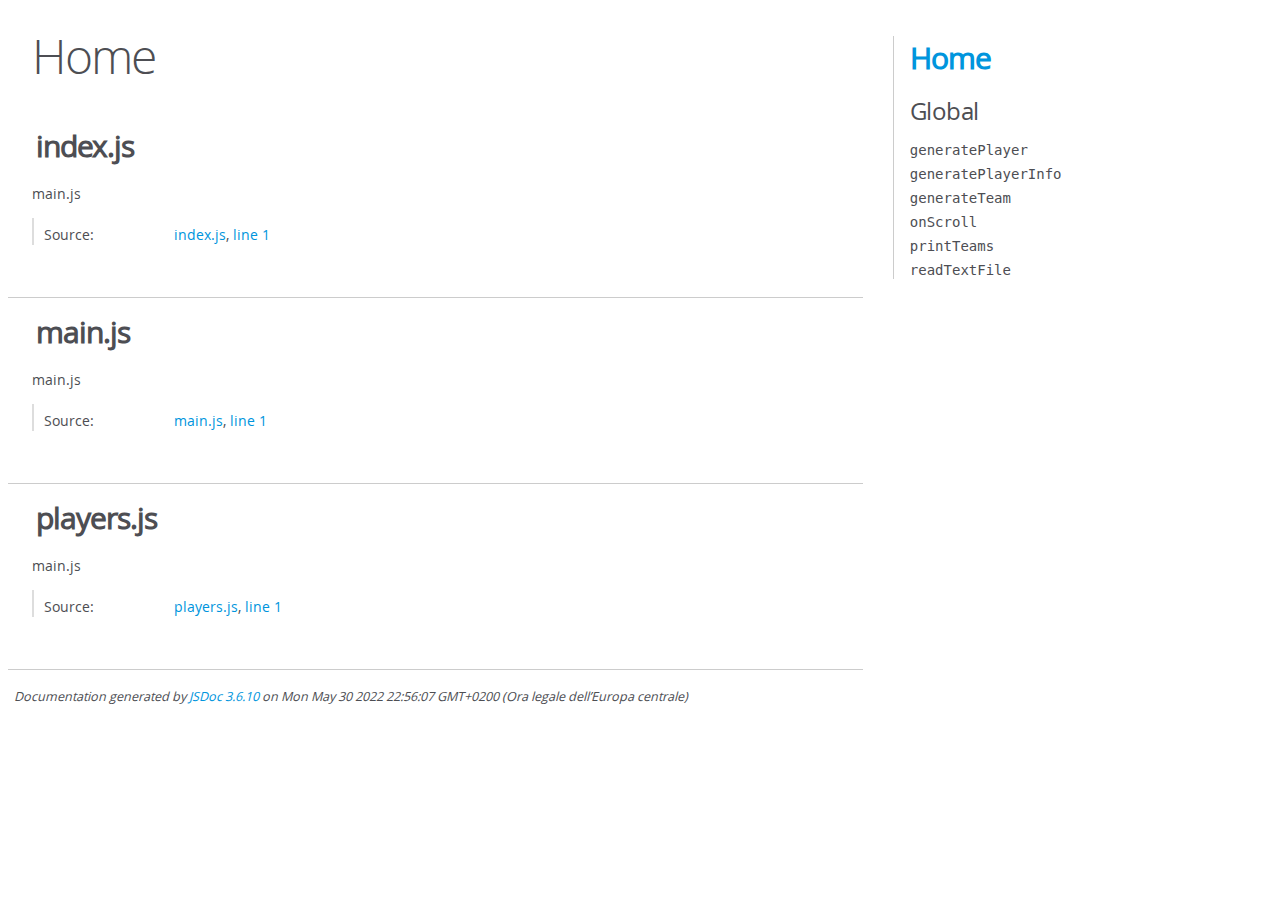
<file: jsdoc/out/index.html>
<!DOCTYPE html>
<html lang="en">
<head>
    <meta charset="utf-8">
    <title>JSDoc: Home</title>

    <script src="scripts/prettify/prettify.js"> </script>
    <script src="scripts/prettify/lang-css.js"> </script>
    <!--[if lt IE 9]>
      <script src="//html5shiv.googlecode.com/svn/trunk/html5.js"></script>
    <![endif]-->
    <link type="text/css" rel="stylesheet" href="styles/prettify-tomorrow.css">
    <link type="text/css" rel="stylesheet" href="styles/jsdoc-default.css">
</head>

<body>

<div id="main">

    <h1 class="page-title">Home</h1>

    



    


    <h3> </h3>










    












<section>

<header>
    
        <h2>index.js</h2>
        
    
</header>

<article>
    <div class="container-overview">
    
        
            <div class="description">main.js</div>
        

        


<dl class="details">

    

    

    

    

    

    

    

    

    

    

    

    

    
    <dt class="tag-source">Source:</dt>
    <dd class="tag-source"><ul class="dummy"><li>
        <a href="index.js.html">index.js</a>, <a href="index.js.html#line1">line 1</a>
    </li></ul></dd>
    

    

    

    
</dl>


        
    
    </div>

    

    

    

    

    

    

    

    

    

    
</article>

</section>







<section>

<header>
    
        <h2>main.js</h2>
        
    
</header>

<article>
    <div class="container-overview">
    
        
            <div class="description">main.js</div>
        

        


<dl class="details">

    

    

    

    

    

    

    

    

    

    

    

    

    
    <dt class="tag-source">Source:</dt>
    <dd class="tag-source"><ul class="dummy"><li>
        <a href="main.js.html">main.js</a>, <a href="main.js.html#line1">line 1</a>
    </li></ul></dd>
    

    

    

    
</dl>


        
    
    </div>

    

    

    

    

    

    

    

    

    

    
</article>

</section>







<section>

<header>
    
        <h2>players.js</h2>
        
    
</header>

<article>
    <div class="container-overview">
    
        
            <div class="description">main.js</div>
        

        


<dl class="details">

    

    

    

    

    

    

    

    

    

    

    

    

    
    <dt class="tag-source">Source:</dt>
    <dd class="tag-source"><ul class="dummy"><li>
        <a href="players.js.html">players.js</a>, <a href="players.js.html#line1">line 1</a>
    </li></ul></dd>
    

    

    

    
</dl>


        
    
    </div>

    

    

    

    

    

    

    

    

    

    
</article>

</section>




</div>

<nav>
    <h2><a href="index.html">Home</a></h2><h3>Global</h3><ul><li><a href="global.html#generatePlayer">generatePlayer</a></li><li><a href="global.html#generatePlayerInfo">generatePlayerInfo</a></li><li><a href="global.html#generateTeam">generateTeam</a></li><li><a href="global.html#onScroll">onScroll</a></li><li><a href="global.html#printTeams">printTeams</a></li><li><a href="global.html#readTextFile">readTextFile</a></li></ul>
</nav>

<br class="clear">

<footer>
    Documentation generated by <a href="https://github.com/jsdoc/jsdoc">JSDoc 3.6.10</a> on Mon May 30 2022 22:56:07 GMT+0200 (Ora legale dell’Europa centrale)
</footer>

<script> prettyPrint(); </script>
<script src="scripts/linenumber.js"> </script>
</body>
</html>
</file>
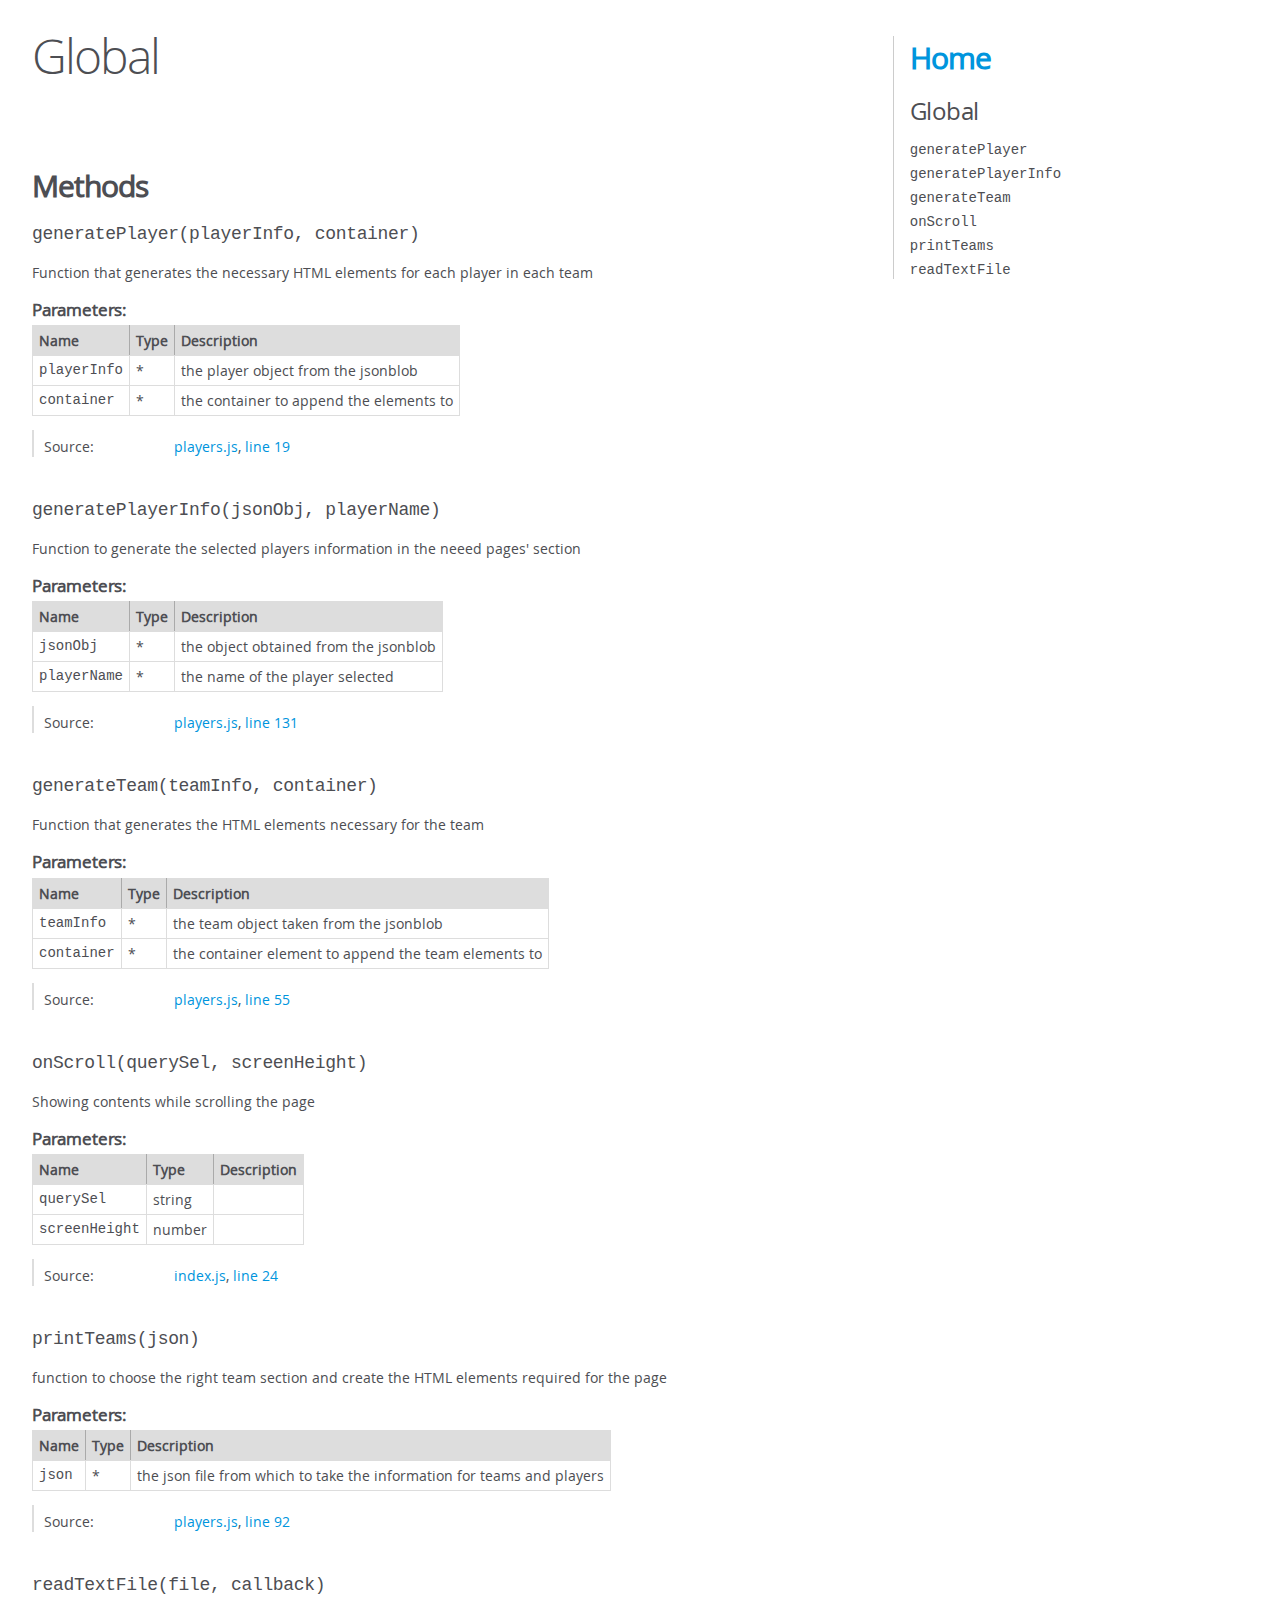
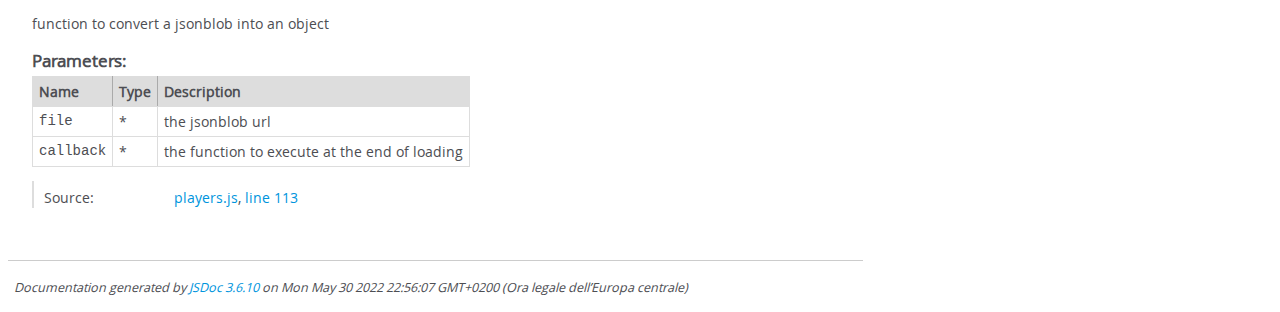
<file: jsdoc/out/global.html>
<!DOCTYPE html>
<html lang="en">
<head>
    <meta charset="utf-8">
    <title>JSDoc: Global</title>

    <script src="scripts/prettify/prettify.js"> </script>
    <script src="scripts/prettify/lang-css.js"> </script>
    <!--[if lt IE 9]>
      <script src="//html5shiv.googlecode.com/svn/trunk/html5.js"></script>
    <![endif]-->
    <link type="text/css" rel="stylesheet" href="styles/prettify-tomorrow.css">
    <link type="text/css" rel="stylesheet" href="styles/jsdoc-default.css">
</head>

<body>

<div id="main">

    <h1 class="page-title">Global</h1>

    




<section>

<header>
    
        <h2></h2>
        
    
</header>

<article>
    <div class="container-overview">
    
        

        


<dl class="details">

    

    

    

    

    

    

    

    

    

    

    

    

    

    

    

    
</dl>


        
    
    </div>

    

    

    

    

    

    

    

    
        <h3 class="subsection-title">Methods</h3>

        
            

    

    
    <h4 class="name" id="generatePlayer"><span class="type-signature"></span>generatePlayer<span class="signature">(playerInfo, container)</span><span class="type-signature"></span></h4>
    

    



<div class="description">
    Function that generates the necessary HTML elementsfor each player in each team
</div>









    <h5>Parameters:</h5>
    

<table class="params">
    <thead>
    <tr>
        
        <th>Name</th>
        

        <th>Type</th>

        

        

        <th class="last">Description</th>
    </tr>
    </thead>

    <tbody>
    

        <tr>
            
                <td class="name"><code>playerInfo</code></td>
            

            <td class="type">
            
                
<span class="param-type">*</span>


            
            </td>

            

            

            <td class="description last">the player object from the jsonblob</td>
        </tr>

    

        <tr>
            
                <td class="name"><code>container</code></td>
            

            <td class="type">
            
                
<span class="param-type">*</span>


            
            </td>

            

            

            <td class="description last">the container to append the elements to</td>
        </tr>

    
    </tbody>
</table>






<dl class="details">

    

    

    

    

    

    

    

    

    

    

    

    

    
    <dt class="tag-source">Source:</dt>
    <dd class="tag-source"><ul class="dummy"><li>
        <a href="players.js.html">players.js</a>, <a href="players.js.html#line19">line 19</a>
    </li></ul></dd>
    

    

    

    
</dl>




















        
            

    

    
    <h4 class="name" id="generatePlayerInfo"><span class="type-signature"></span>generatePlayerInfo<span class="signature">(jsonObj, playerName)</span><span class="type-signature"></span></h4>
    

    



<div class="description">
    Function to generate the selected players information in the neeed pages' section
</div>









    <h5>Parameters:</h5>
    

<table class="params">
    <thead>
    <tr>
        
        <th>Name</th>
        

        <th>Type</th>

        

        

        <th class="last">Description</th>
    </tr>
    </thead>

    <tbody>
    

        <tr>
            
                <td class="name"><code>jsonObj</code></td>
            

            <td class="type">
            
                
<span class="param-type">*</span>


            
            </td>

            

            

            <td class="description last">the object obtained from the jsonblob</td>
        </tr>

    

        <tr>
            
                <td class="name"><code>playerName</code></td>
            

            <td class="type">
            
                
<span class="param-type">*</span>


            
            </td>

            

            

            <td class="description last">the name of the player selected</td>
        </tr>

    
    </tbody>
</table>






<dl class="details">

    

    

    

    

    

    

    

    

    

    

    

    

    
    <dt class="tag-source">Source:</dt>
    <dd class="tag-source"><ul class="dummy"><li>
        <a href="players.js.html">players.js</a>, <a href="players.js.html#line131">line 131</a>
    </li></ul></dd>
    

    

    

    
</dl>




















        
            

    

    
    <h4 class="name" id="generateTeam"><span class="type-signature"></span>generateTeam<span class="signature">(teamInfo, container)</span><span class="type-signature"></span></h4>
    

    



<div class="description">
    Function that generates the HTML elementsnecessary for the team
</div>









    <h5>Parameters:</h5>
    

<table class="params">
    <thead>
    <tr>
        
        <th>Name</th>
        

        <th>Type</th>

        

        

        <th class="last">Description</th>
    </tr>
    </thead>

    <tbody>
    

        <tr>
            
                <td class="name"><code>teamInfo</code></td>
            

            <td class="type">
            
                
<span class="param-type">*</span>


            
            </td>

            

            

            <td class="description last">the team object taken from the jsonblob</td>
        </tr>

    

        <tr>
            
                <td class="name"><code>container</code></td>
            

            <td class="type">
            
                
<span class="param-type">*</span>


            
            </td>

            

            

            <td class="description last">the container element to append the team elements to</td>
        </tr>

    
    </tbody>
</table>






<dl class="details">

    

    

    

    

    

    

    

    

    

    

    

    

    
    <dt class="tag-source">Source:</dt>
    <dd class="tag-source"><ul class="dummy"><li>
        <a href="players.js.html">players.js</a>, <a href="players.js.html#line55">line 55</a>
    </li></ul></dd>
    

    

    

    
</dl>




















        
            

    

    
    <h4 class="name" id="onScroll"><span class="type-signature"></span>onScroll<span class="signature">(querySel, screenHeight)</span><span class="type-signature"></span></h4>
    

    



<div class="description">
    Showing contents while scrolling the page
</div>









    <h5>Parameters:</h5>
    

<table class="params">
    <thead>
    <tr>
        
        <th>Name</th>
        

        <th>Type</th>

        

        

        <th class="last">Description</th>
    </tr>
    </thead>

    <tbody>
    

        <tr>
            
                <td class="name"><code>querySel</code></td>
            

            <td class="type">
            
                
<span class="param-type">string</span>


            
            </td>

            

            

            <td class="description last"></td>
        </tr>

    

        <tr>
            
                <td class="name"><code>screenHeight</code></td>
            

            <td class="type">
            
                
<span class="param-type">number</span>


            
            </td>

            

            

            <td class="description last"></td>
        </tr>

    
    </tbody>
</table>






<dl class="details">

    

    

    

    

    

    

    

    

    

    

    

    

    
    <dt class="tag-source">Source:</dt>
    <dd class="tag-source"><ul class="dummy"><li>
        <a href="index.js.html">index.js</a>, <a href="index.js.html#line24">line 24</a>
    </li></ul></dd>
    

    

    

    
</dl>




















        
            

    

    
    <h4 class="name" id="printTeams"><span class="type-signature"></span>printTeams<span class="signature">(json)</span><span class="type-signature"></span></h4>
    

    



<div class="description">
    function to choose the right team section andcreate the HTML elements required for the page
</div>









    <h5>Parameters:</h5>
    

<table class="params">
    <thead>
    <tr>
        
        <th>Name</th>
        

        <th>Type</th>

        

        

        <th class="last">Description</th>
    </tr>
    </thead>

    <tbody>
    

        <tr>
            
                <td class="name"><code>json</code></td>
            

            <td class="type">
            
                
<span class="param-type">*</span>


            
            </td>

            

            

            <td class="description last">the json file from which to take the information for teams and players</td>
        </tr>

    
    </tbody>
</table>






<dl class="details">

    

    

    

    

    

    

    

    

    

    

    

    

    
    <dt class="tag-source">Source:</dt>
    <dd class="tag-source"><ul class="dummy"><li>
        <a href="players.js.html">players.js</a>, <a href="players.js.html#line92">line 92</a>
    </li></ul></dd>
    

    

    

    
</dl>




















        
            

    

    
    <h4 class="name" id="readTextFile"><span class="type-signature"></span>readTextFile<span class="signature">(file, callback)</span><span class="type-signature"></span></h4>
    

    



<div class="description">
    function to convert a jsonblob into an object
</div>









    <h5>Parameters:</h5>
    

<table class="params">
    <thead>
    <tr>
        
        <th>Name</th>
        

        <th>Type</th>

        

        

        <th class="last">Description</th>
    </tr>
    </thead>

    <tbody>
    

        <tr>
            
                <td class="name"><code>file</code></td>
            

            <td class="type">
            
                
<span class="param-type">*</span>


            
            </td>

            

            

            <td class="description last">the jsonblob url</td>
        </tr>

    

        <tr>
            
                <td class="name"><code>callback</code></td>
            

            <td class="type">
            
                
<span class="param-type">*</span>


            
            </td>

            

            

            <td class="description last">the function to execute at the end of loading</td>
        </tr>

    
    </tbody>
</table>






<dl class="details">

    

    

    

    

    

    

    

    

    

    

    

    

    
    <dt class="tag-source">Source:</dt>
    <dd class="tag-source"><ul class="dummy"><li>
        <a href="players.js.html">players.js</a>, <a href="players.js.html#line113">line 113</a>
    </li></ul></dd>
    

    

    

    
</dl>




















        
    

    

    
</article>

</section>




</div>

<nav>
    <h2><a href="index.html">Home</a></h2><h3>Global</h3><ul><li><a href="global.html#generatePlayer">generatePlayer</a></li><li><a href="global.html#generatePlayerInfo">generatePlayerInfo</a></li><li><a href="global.html#generateTeam">generateTeam</a></li><li><a href="global.html#onScroll">onScroll</a></li><li><a href="global.html#printTeams">printTeams</a></li><li><a href="global.html#readTextFile">readTextFile</a></li></ul>
</nav>

<br class="clear">

<footer>
    Documentation generated by <a href="https://github.com/jsdoc/jsdoc">JSDoc 3.6.10</a> on Mon May 30 2022 22:56:07 GMT+0200 (Ora legale dell’Europa centrale)
</footer>

<script> prettyPrint(); </script>
<script src="scripts/linenumber.js"> </script>
</body>
</html>
</file>
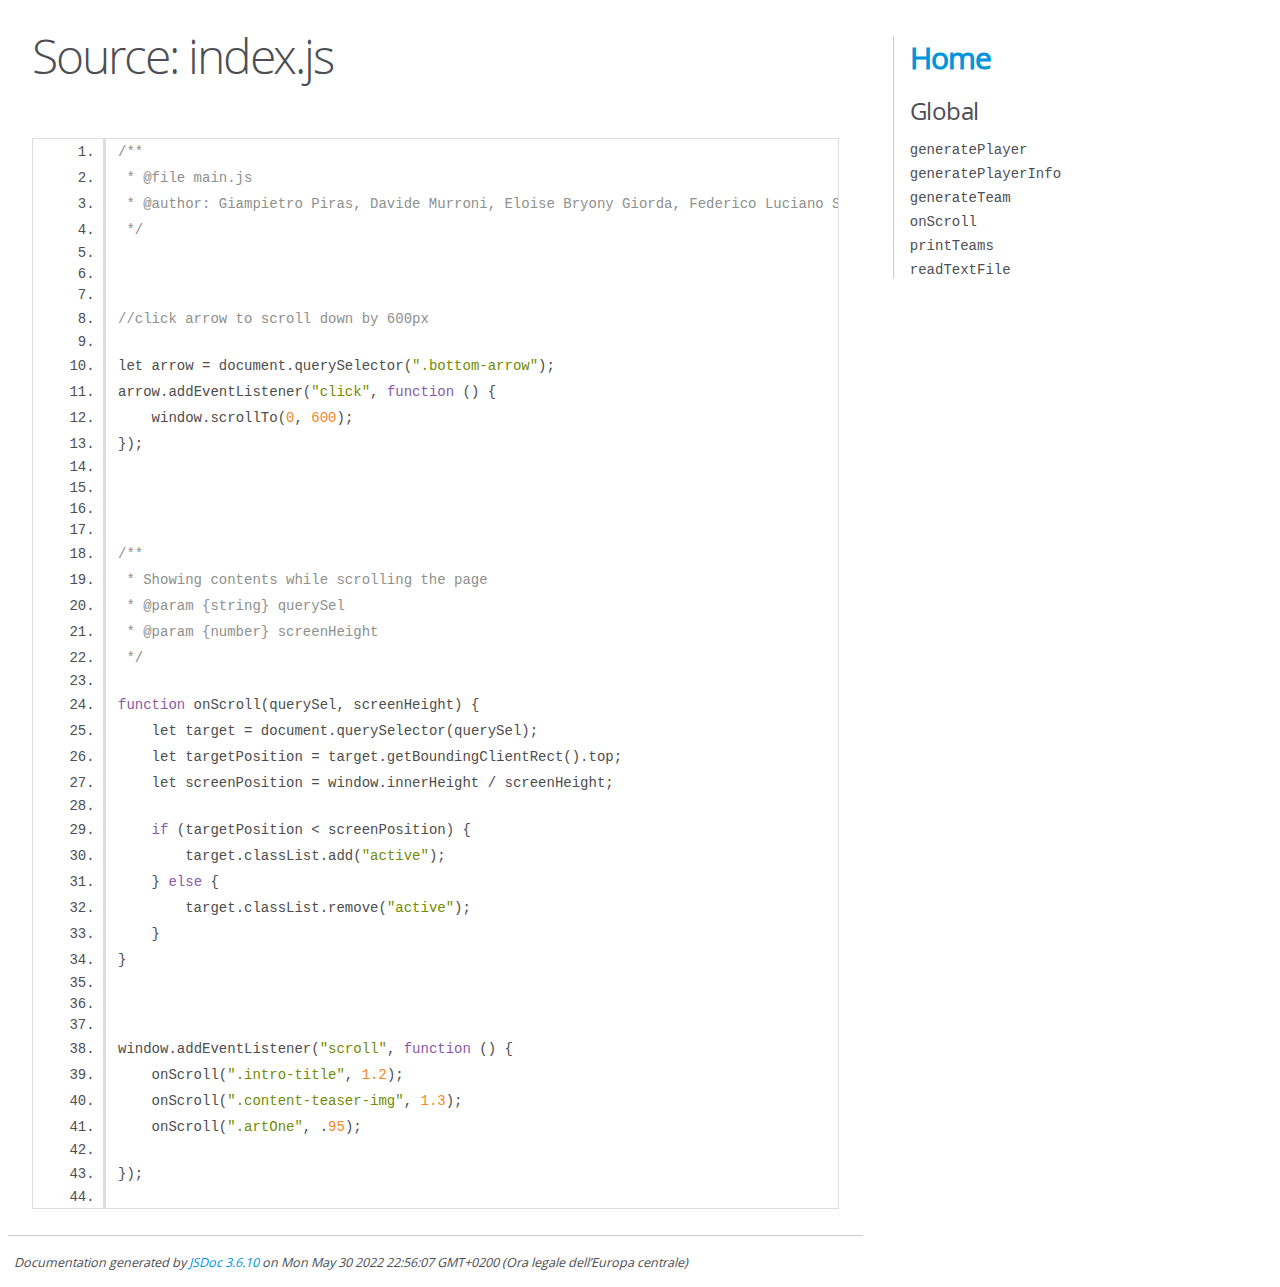
<file: jsdoc/out/index.js.html>
<!DOCTYPE html>
<html lang="en">
<head>
    <meta charset="utf-8">
    <title>JSDoc: Source: index.js</title>

    <script src="scripts/prettify/prettify.js"> </script>
    <script src="scripts/prettify/lang-css.js"> </script>
    <!--[if lt IE 9]>
      <script src="//html5shiv.googlecode.com/svn/trunk/html5.js"></script>
    <![endif]-->
    <link type="text/css" rel="stylesheet" href="styles/prettify-tomorrow.css">
    <link type="text/css" rel="stylesheet" href="styles/jsdoc-default.css">
</head>

<body>

<div id="main">

    <h1 class="page-title">Source: index.js</h1>

    



    
    <section>
        <article>
            <pre class="prettyprint source linenums"><code>/**
 * @file main.js
 * @author: Giampietro Piras, Davide Murroni, Eloise Bryony Giorda, Federico Luciano Stroppiana, Francesco Abrate
 */



//click arrow to scroll down by 600px

let arrow = document.querySelector(".bottom-arrow");
arrow.addEventListener("click", function () {
    window.scrollTo(0, 600);
});




/**
 * Showing contents while scrolling the page
 * @param {string} querySel 
 * @param {number} screenHeight 
 */

function onScroll(querySel, screenHeight) {
    let target = document.querySelector(querySel);
    let targetPosition = target.getBoundingClientRect().top;
    let screenPosition = window.innerHeight / screenHeight;

    if (targetPosition &lt; screenPosition) {
        target.classList.add("active");
    } else {
        target.classList.remove("active");
    }
}



window.addEventListener("scroll", function () {
    onScroll(".intro-title", 1.2);
    onScroll(".content-teaser-img", 1.3);
    onScroll(".artOne", .95);

});

</code></pre>
        </article>
    </section>




</div>

<nav>
    <h2><a href="index.html">Home</a></h2><h3>Global</h3><ul><li><a href="global.html#generatePlayer">generatePlayer</a></li><li><a href="global.html#generatePlayerInfo">generatePlayerInfo</a></li><li><a href="global.html#generateTeam">generateTeam</a></li><li><a href="global.html#onScroll">onScroll</a></li><li><a href="global.html#printTeams">printTeams</a></li><li><a href="global.html#readTextFile">readTextFile</a></li></ul>
</nav>

<br class="clear">

<footer>
    Documentation generated by <a href="https://github.com/jsdoc/jsdoc">JSDoc 3.6.10</a> on Mon May 30 2022 22:56:07 GMT+0200 (Ora legale dell’Europa centrale)
</footer>

<script> prettyPrint(); </script>
<script src="scripts/linenumber.js"> </script>
</body>
</html>
</file>
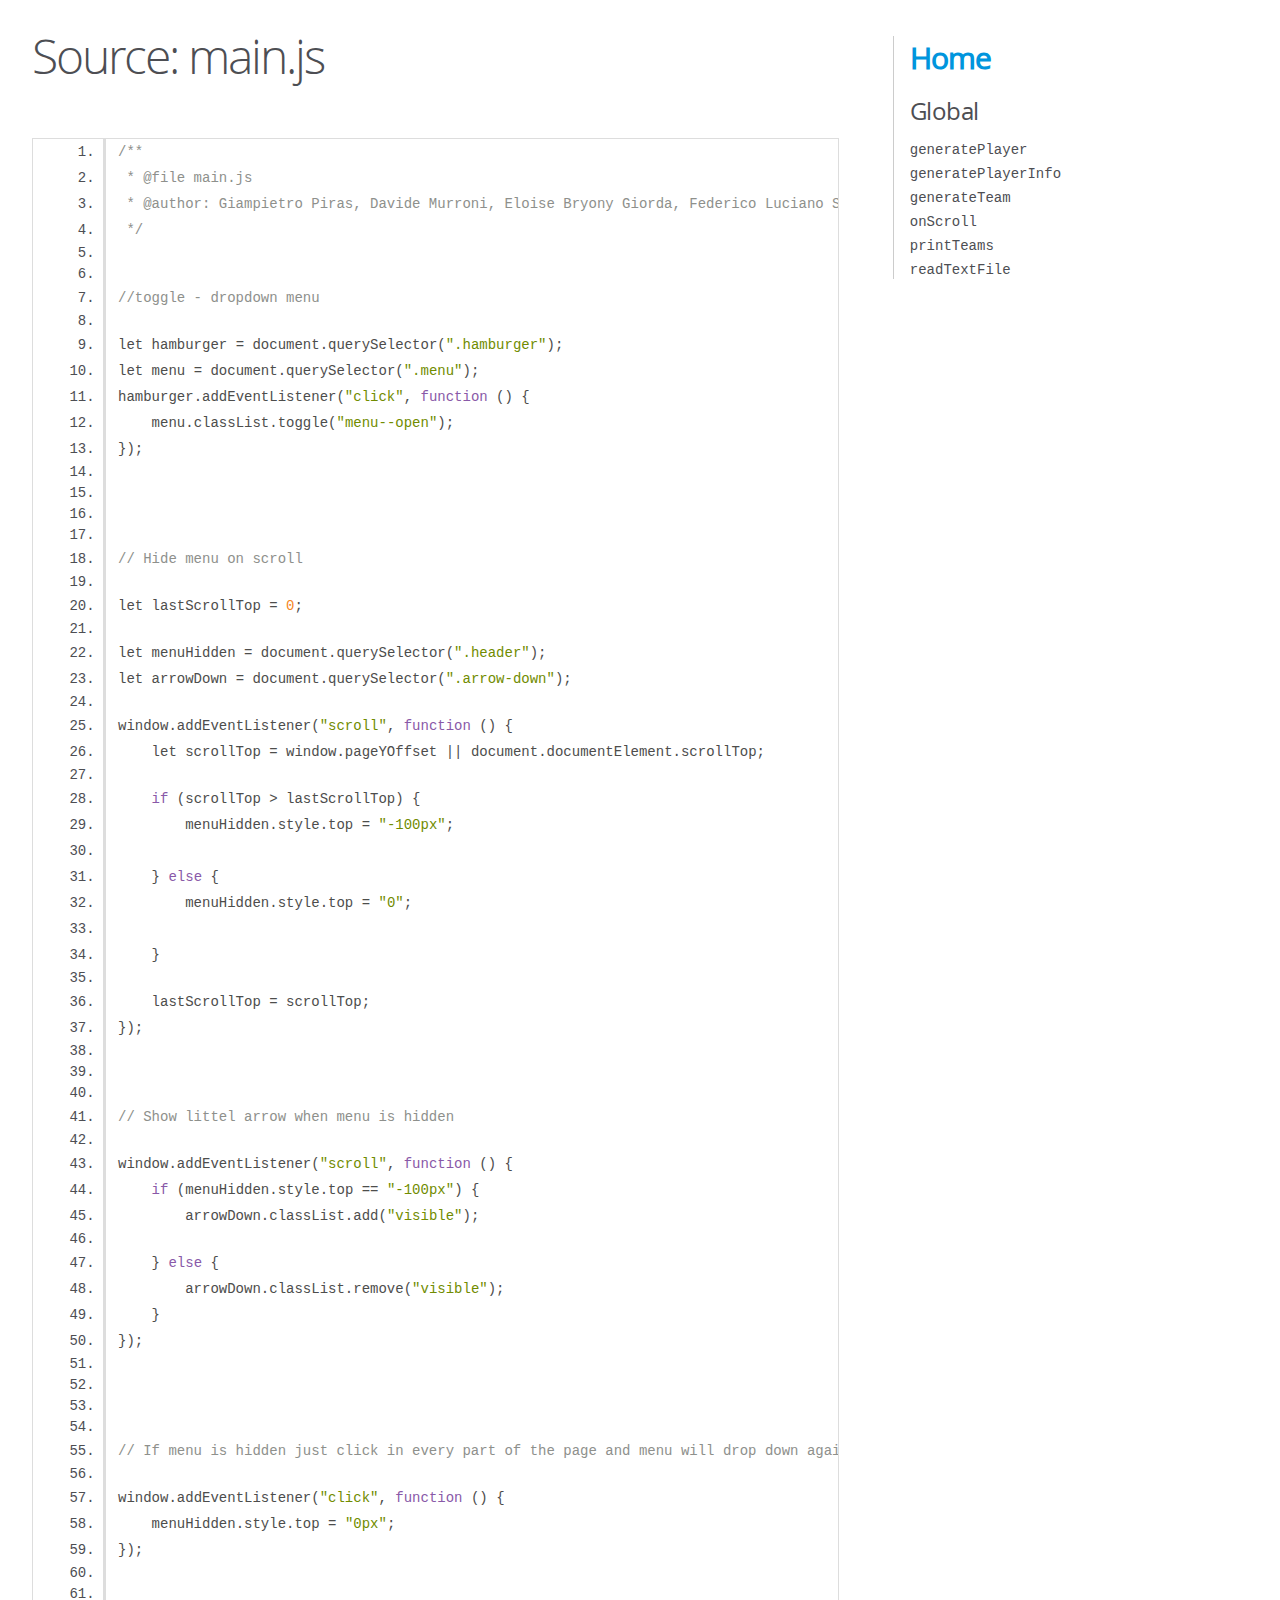
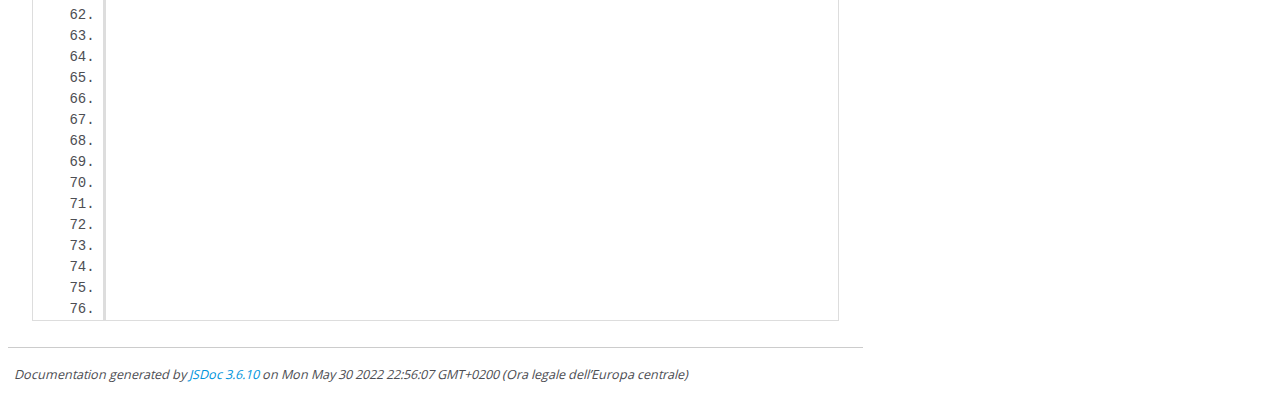
<file: jsdoc/out/main.js.html>
<!DOCTYPE html>
<html lang="en">
<head>
    <meta charset="utf-8">
    <title>JSDoc: Source: main.js</title>

    <script src="scripts/prettify/prettify.js"> </script>
    <script src="scripts/prettify/lang-css.js"> </script>
    <!--[if lt IE 9]>
      <script src="//html5shiv.googlecode.com/svn/trunk/html5.js"></script>
    <![endif]-->
    <link type="text/css" rel="stylesheet" href="styles/prettify-tomorrow.css">
    <link type="text/css" rel="stylesheet" href="styles/jsdoc-default.css">
</head>

<body>

<div id="main">

    <h1 class="page-title">Source: main.js</h1>

    



    
    <section>
        <article>
            <pre class="prettyprint source linenums"><code>/**
 * @file main.js
 * @author: Giampietro Piras, Davide Murroni, Eloise Bryony Giorda, Federico Luciano Stroppiana, Francesco Abrate
 */


//toggle - dropdown menu

let hamburger = document.querySelector(".hamburger");
let menu = document.querySelector(".menu");
hamburger.addEventListener("click", function () {
    menu.classList.toggle("menu--open");
});




// Hide menu on scroll

let lastScrollTop = 0;

let menuHidden = document.querySelector(".header");
let arrowDown = document.querySelector(".arrow-down");

window.addEventListener("scroll", function () {
    let scrollTop = window.pageYOffset || document.documentElement.scrollTop;

    if (scrollTop > lastScrollTop) {
        menuHidden.style.top = "-100px";
        
    } else {
        menuHidden.style.top = "0";
        
    }

    lastScrollTop = scrollTop;
});



// Show littel arrow when menu is hidden

window.addEventListener("scroll", function () {
    if (menuHidden.style.top == "-100px") {
        arrowDown.classList.add("visible");

    } else {
        arrowDown.classList.remove("visible");
    }
});




// If menu is hidden just click in every part of the page and menu will drop down again

window.addEventListener("click", function () {
    menuHidden.style.top = "0px";
});

















</code></pre>
        </article>
    </section>




</div>

<nav>
    <h2><a href="index.html">Home</a></h2><h3>Global</h3><ul><li><a href="global.html#generatePlayer">generatePlayer</a></li><li><a href="global.html#generatePlayerInfo">generatePlayerInfo</a></li><li><a href="global.html#generateTeam">generateTeam</a></li><li><a href="global.html#onScroll">onScroll</a></li><li><a href="global.html#printTeams">printTeams</a></li><li><a href="global.html#readTextFile">readTextFile</a></li></ul>
</nav>

<br class="clear">

<footer>
    Documentation generated by <a href="https://github.com/jsdoc/jsdoc">JSDoc 3.6.10</a> on Mon May 30 2022 22:56:07 GMT+0200 (Ora legale dell’Europa centrale)
</footer>

<script> prettyPrint(); </script>
<script src="scripts/linenumber.js"> </script>
</body>
</html>
</file>
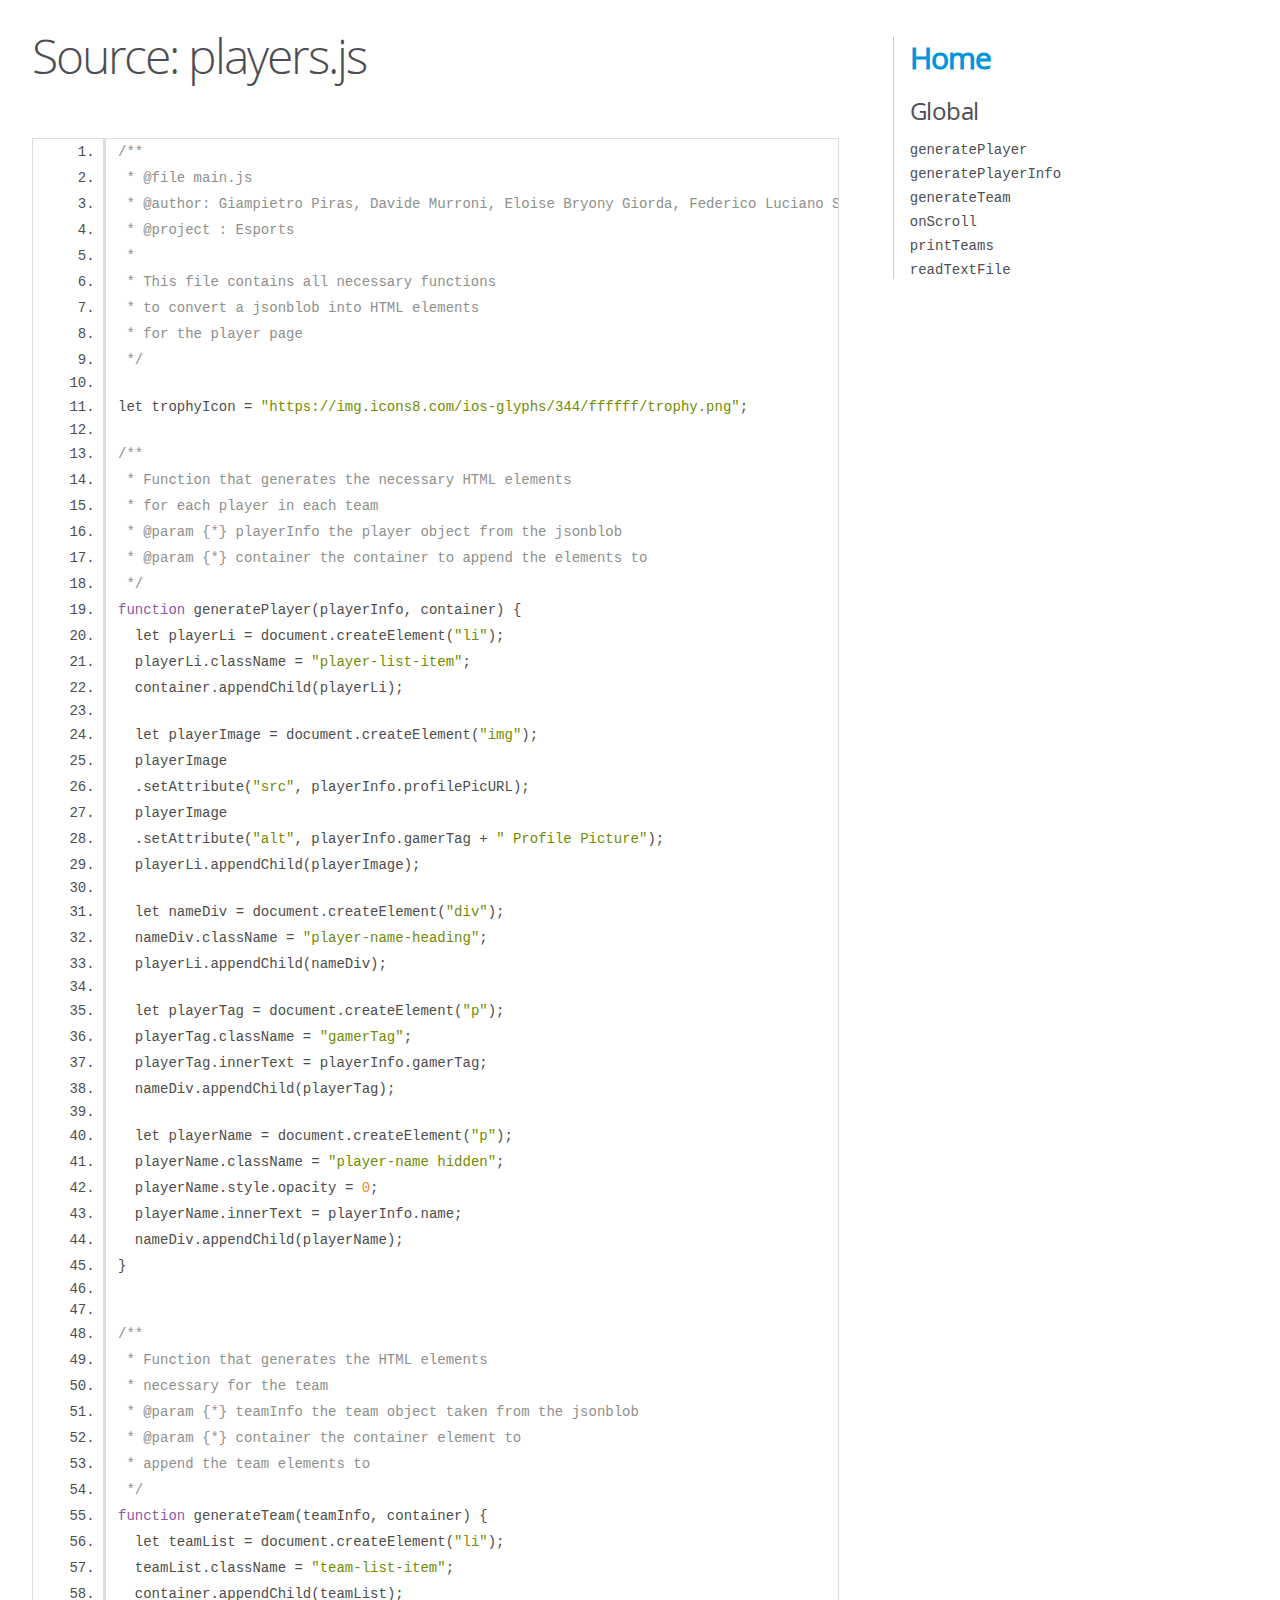
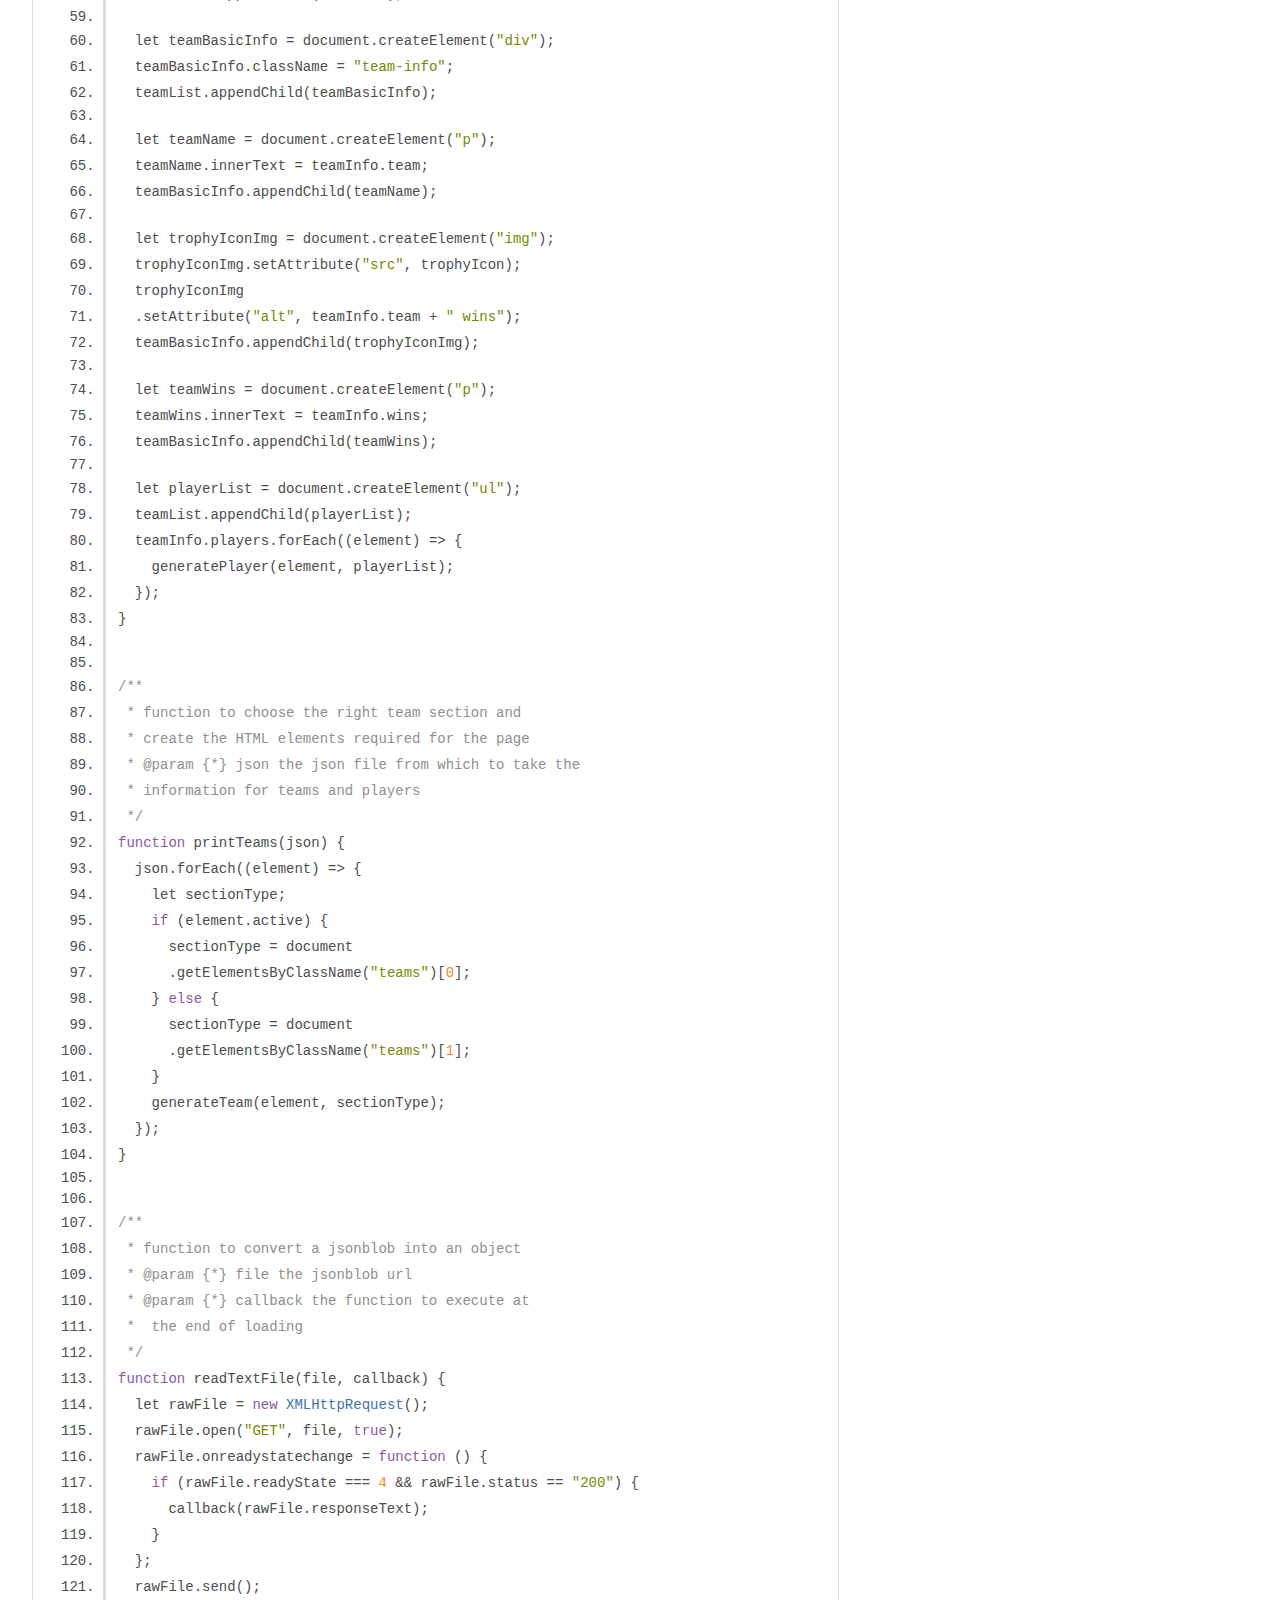
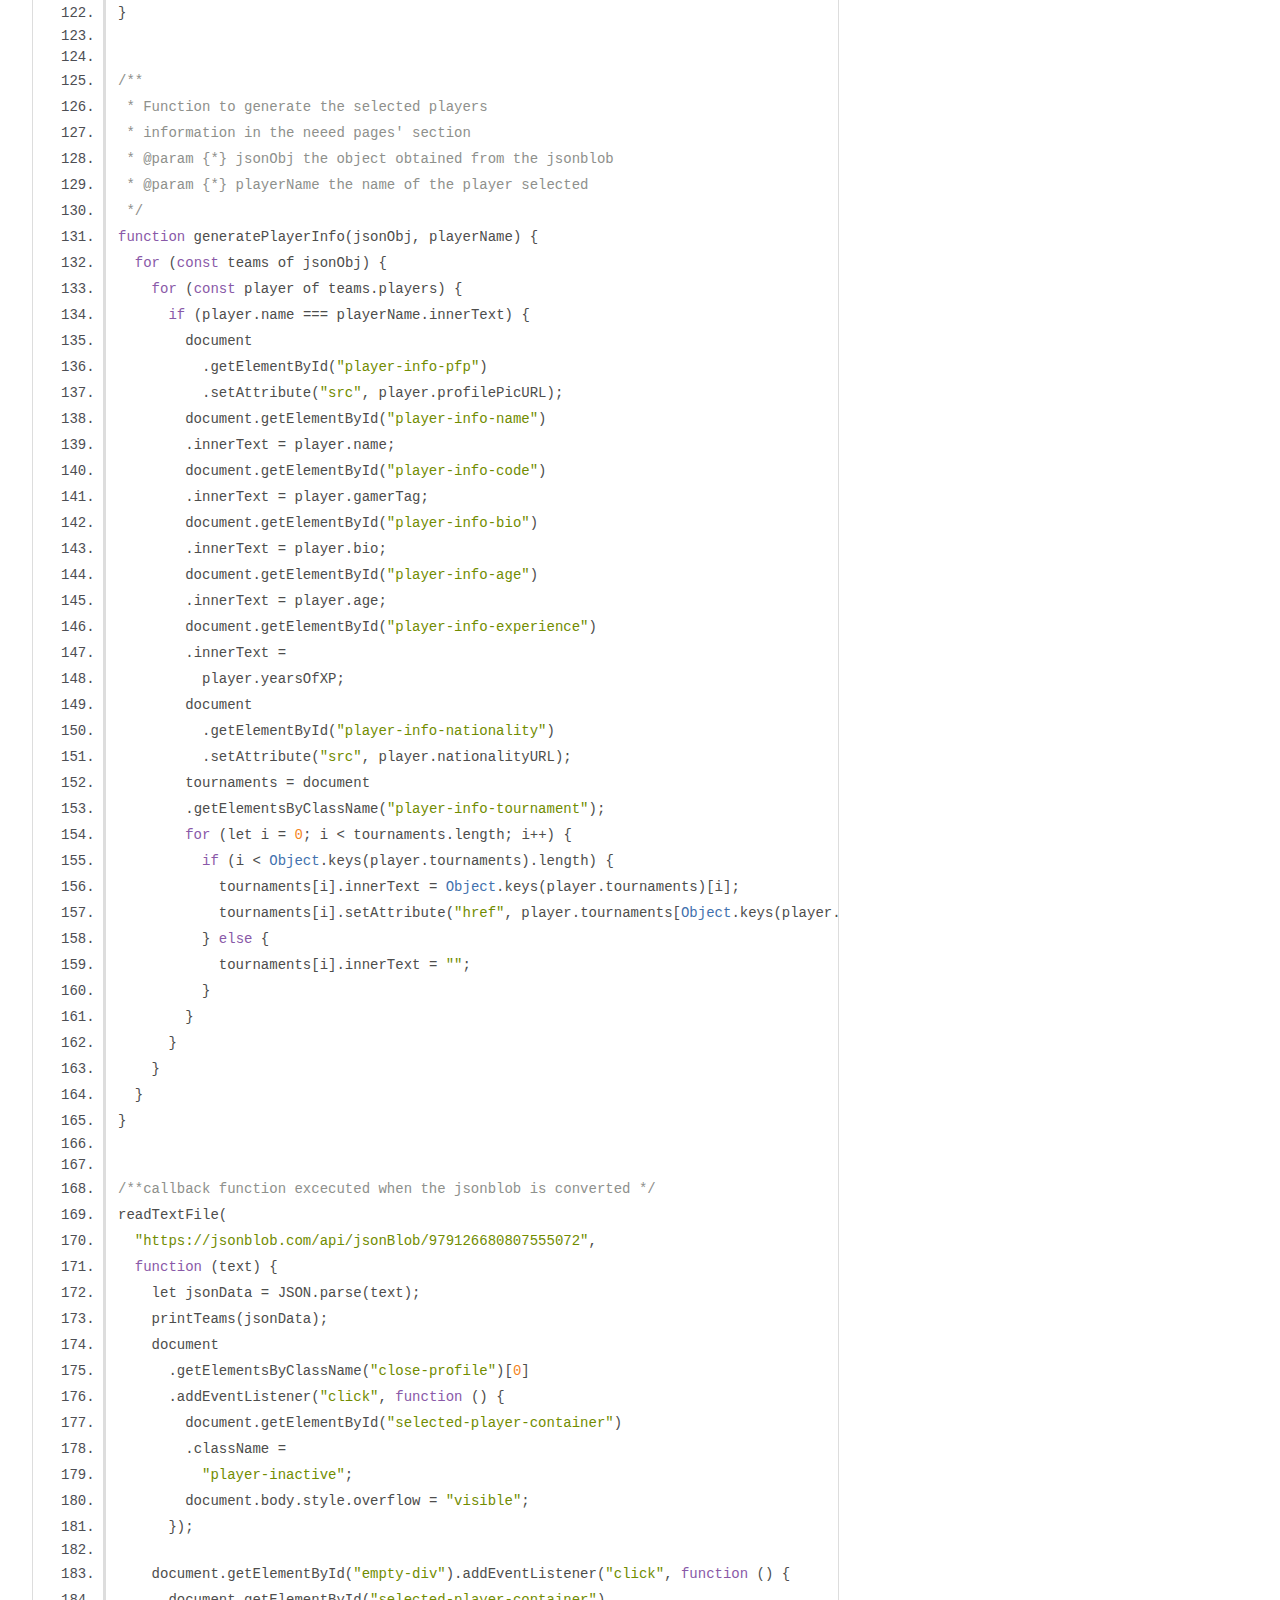
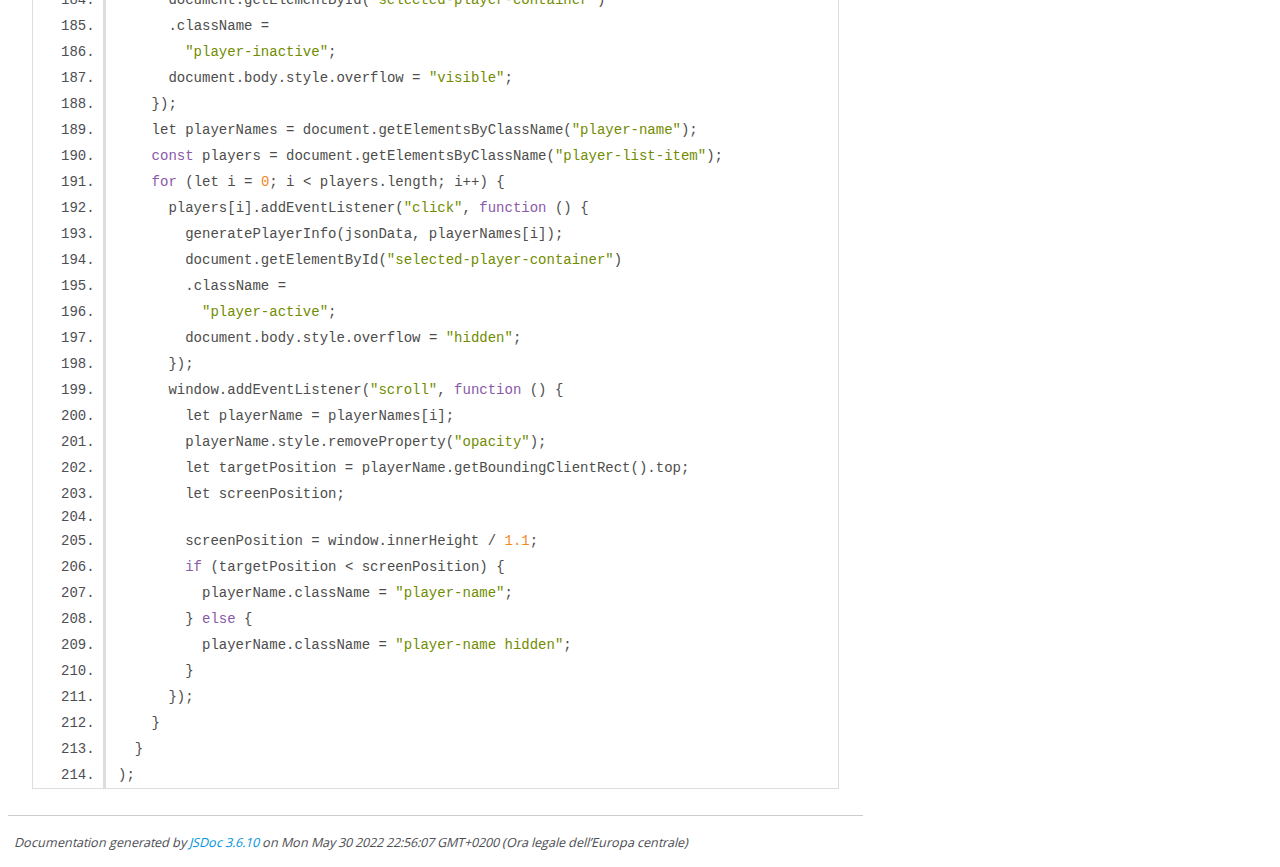
<file: jsdoc/out/players.js.html>
<!DOCTYPE html>
<html lang="en">
<head>
    <meta charset="utf-8">
    <title>JSDoc: Source: players.js</title>

    <script src="scripts/prettify/prettify.js"> </script>
    <script src="scripts/prettify/lang-css.js"> </script>
    <!--[if lt IE 9]>
      <script src="//html5shiv.googlecode.com/svn/trunk/html5.js"></script>
    <![endif]-->
    <link type="text/css" rel="stylesheet" href="styles/prettify-tomorrow.css">
    <link type="text/css" rel="stylesheet" href="styles/jsdoc-default.css">
</head>

<body>

<div id="main">

    <h1 class="page-title">Source: players.js</h1>

    



    
    <section>
        <article>
            <pre class="prettyprint source linenums"><code>/**
 * @file main.js
 * @author: Giampietro Piras, Davide Murroni, Eloise Bryony Giorda, Federico Luciano Stroppiana, Francesco Abrate
 * @project : Esports
 * 
 * This file contains all necessary functions
 * to convert a jsonblob into HTML elements 
 * for the player page
 */

let trophyIcon = "https://img.icons8.com/ios-glyphs/344/ffffff/trophy.png";

/**
 * Function that generates the necessary HTML elements
 * for each player in each team 
 * @param {*} playerInfo the player object from the jsonblob
 * @param {*} container the container to append the elements to
 */
function generatePlayer(playerInfo, container) {
  let playerLi = document.createElement("li");
  playerLi.className = "player-list-item";
  container.appendChild(playerLi);

  let playerImage = document.createElement("img");
  playerImage
  .setAttribute("src", playerInfo.profilePicURL);
  playerImage
  .setAttribute("alt", playerInfo.gamerTag + " Profile Picture");
  playerLi.appendChild(playerImage);

  let nameDiv = document.createElement("div");
  nameDiv.className = "player-name-heading";
  playerLi.appendChild(nameDiv);

  let playerTag = document.createElement("p");
  playerTag.className = "gamerTag";
  playerTag.innerText = playerInfo.gamerTag;
  nameDiv.appendChild(playerTag);

  let playerName = document.createElement("p");
  playerName.className = "player-name hidden";
  playerName.style.opacity = 0;
  playerName.innerText = playerInfo.name;
  nameDiv.appendChild(playerName);
}


/**
 * Function that generates the HTML elements
 * necessary for the team
 * @param {*} teamInfo the team object taken from the jsonblob
 * @param {*} container the container element to 
 * append the team elements to
 */
function generateTeam(teamInfo, container) {
  let teamList = document.createElement("li");
  teamList.className = "team-list-item";
  container.appendChild(teamList);

  let teamBasicInfo = document.createElement("div");
  teamBasicInfo.className = "team-info";
  teamList.appendChild(teamBasicInfo);

  let teamName = document.createElement("p");
  teamName.innerText = teamInfo.team;
  teamBasicInfo.appendChild(teamName);

  let trophyIconImg = document.createElement("img");
  trophyIconImg.setAttribute("src", trophyIcon);
  trophyIconImg
  .setAttribute("alt", teamInfo.team + " wins");
  teamBasicInfo.appendChild(trophyIconImg);

  let teamWins = document.createElement("p");
  teamWins.innerText = teamInfo.wins;
  teamBasicInfo.appendChild(teamWins);

  let playerList = document.createElement("ul");
  teamList.appendChild(playerList);
  teamInfo.players.forEach((element) => {
    generatePlayer(element, playerList);
  });
}


/**
 * function to choose the right team section and
 * create the HTML elements required for the page 
 * @param {*} json the json file from which to take the 
 * information for teams and players
 */
function printTeams(json) {
  json.forEach((element) => {
    let sectionType;
    if (element.active) {
      sectionType = document
      .getElementsByClassName("teams")[0];
    } else {
      sectionType = document
      .getElementsByClassName("teams")[1];
    }
    generateTeam(element, sectionType);
  });
}


/**
 * function to convert a jsonblob into an object
 * @param {*} file the jsonblob url
 * @param {*} callback the function to execute at
 *  the end of loading
 */
function readTextFile(file, callback) {
  let rawFile = new XMLHttpRequest();
  rawFile.open("GET", file, true);
  rawFile.onreadystatechange = function () {
    if (rawFile.readyState === 4 &amp;&amp; rawFile.status == "200") {
      callback(rawFile.responseText);
    }
  };
  rawFile.send();
}


/**
 * Function to generate the selected players 
 * information in the neeed pages' section
 * @param {*} jsonObj the object obtained from the jsonblob
 * @param {*} playerName the name of the player selected
 */
function generatePlayerInfo(jsonObj, playerName) {
  for (const teams of jsonObj) {
    for (const player of teams.players) {
      if (player.name === playerName.innerText) {
        document
          .getElementById("player-info-pfp")
          .setAttribute("src", player.profilePicURL);
        document.getElementById("player-info-name")
        .innerText = player.name;
        document.getElementById("player-info-code")
        .innerText = player.gamerTag;
        document.getElementById("player-info-bio")
        .innerText = player.bio;
        document.getElementById("player-info-age")
        .innerText = player.age;
        document.getElementById("player-info-experience")
        .innerText =
          player.yearsOfXP;
        document
          .getElementById("player-info-nationality")
          .setAttribute("src", player.nationalityURL);
        tournaments = document
        .getElementsByClassName("player-info-tournament");
        for (let i = 0; i &lt; tournaments.length; i++) {
          if (i &lt; Object.keys(player.tournaments).length) {
            tournaments[i].innerText = Object.keys(player.tournaments)[i];
            tournaments[i].setAttribute("href", player.tournaments[Object.keys(player.tournaments)[i]]);
          } else {
            tournaments[i].innerText = "";
          }
        }
      }
    }
  }
}


/**callback function excecuted when the jsonblob is converted */
readTextFile(
  "https://jsonblob.com/api/jsonBlob/979126680807555072",
  function (text) {
    let jsonData = JSON.parse(text);
    printTeams(jsonData);
    document
      .getElementsByClassName("close-profile")[0]
      .addEventListener("click", function () {
        document.getElementById("selected-player-container")
        .className =
          "player-inactive";
        document.body.style.overflow = "visible";
      });

    document.getElementById("empty-div").addEventListener("click", function () {
      document.getElementById("selected-player-container")
      .className =
        "player-inactive";
      document.body.style.overflow = "visible";
    });
    let playerNames = document.getElementsByClassName("player-name");
    const players = document.getElementsByClassName("player-list-item");
    for (let i = 0; i &lt; players.length; i++) {
      players[i].addEventListener("click", function () {
        generatePlayerInfo(jsonData, playerNames[i]);
        document.getElementById("selected-player-container")
        .className =
          "player-active";
        document.body.style.overflow = "hidden";
      });
      window.addEventListener("scroll", function () {
        let playerName = playerNames[i];
        playerName.style.removeProperty("opacity");
        let targetPosition = playerName.getBoundingClientRect().top;
        let screenPosition;

        screenPosition = window.innerHeight / 1.1;
        if (targetPosition &lt; screenPosition) {
          playerName.className = "player-name";
        } else {
          playerName.className = "player-name hidden";
        }
      });
    }
  }
);
</code></pre>
        </article>
    </section>




</div>

<nav>
    <h2><a href="index.html">Home</a></h2><h3>Global</h3><ul><li><a href="global.html#generatePlayer">generatePlayer</a></li><li><a href="global.html#generatePlayerInfo">generatePlayerInfo</a></li><li><a href="global.html#generateTeam">generateTeam</a></li><li><a href="global.html#onScroll">onScroll</a></li><li><a href="global.html#printTeams">printTeams</a></li><li><a href="global.html#readTextFile">readTextFile</a></li></ul>
</nav>

<br class="clear">

<footer>
    Documentation generated by <a href="https://github.com/jsdoc/jsdoc">JSDoc 3.6.10</a> on Mon May 30 2022 22:56:07 GMT+0200 (Ora legale dell’Europa centrale)
</footer>

<script> prettyPrint(); </script>
<script src="scripts/linenumber.js"> </script>
</body>
</html>
</file>
<file: jsdoc/out/styles/prettify-tomorrow.css>
/* Tomorrow Theme */
/* Original theme - https://github.com/chriskempson/tomorrow-theme */
/* Pretty printing styles. Used with prettify.js. */
/* SPAN elements with the classes below are added by prettyprint. */
/* plain text */
.pln {
  color: #4d4d4c; }

@media screen {
  /* string content */
  .str {
    color: #718c00; }

  /* a keyword */
  .kwd {
    color: #8959a8; }

  /* a comment */
  .com {
    color: #8e908c; }

  /* a type name */
  .typ {
    color: #4271ae; }

  /* a literal value */
  .lit {
    color: #f5871f; }

  /* punctuation */
  .pun {
    color: #4d4d4c; }

  /* lisp open bracket */
  .opn {
    color: #4d4d4c; }

  /* lisp close bracket */
  .clo {
    color: #4d4d4c; }

  /* a markup tag name */
  .tag {
    color: #c82829; }

  /* a markup attribute name */
  .atn {
    color: #f5871f; }

  /* a markup attribute value */
  .atv {
    color: #3e999f; }

  /* a declaration */
  .dec {
    color: #f5871f; }

  /* a variable name */
  .var {
    color: #c82829; }

  /* a function name */
  .fun {
    color: #4271ae; } }
/* Use higher contrast and text-weight for printable form. */
@media print, projection {
  .str {
    color: #060; }

  .kwd {
    color: #006;
    font-weight: bold; }

  .com {
    color: #600;
    font-style: italic; }

  .typ {
    color: #404;
    font-weight: bold; }

  .lit {
    color: #044; }

  .pun, .opn, .clo {
    color: #440; }

  .tag {
    color: #006;
    font-weight: bold; }

  .atn {
    color: #404; }

  .atv {
    color: #060; } }
/* Style */
/*
pre.prettyprint {
  background: white;
  font-family: Consolas, Monaco, 'Andale Mono', monospace;
  font-size: 12px;
  line-height: 1.5;
  border: 1px solid #ccc;
  padding: 10px; }
*/

/* Specify class=linenums on a pre to get line numbering */
ol.linenums {
  margin-top: 0;
  margin-bottom: 0; }

/* IE indents via margin-left */
li.L0,
li.L1,
li.L2,
li.L3,
li.L4,
li.L5,
li.L6,
li.L7,
li.L8,
li.L9 {
  /* */ }

/* Alternate shading for lines */
li.L1,
li.L3,
li.L5,
li.L7,
li.L9 {
  /* */ }
</file>
<file: jsdoc/out/styles/jsdoc-default.css>
@font-face {
    font-family: 'Open Sans';
    font-weight: normal;
    font-style: normal;
    src: url('../fonts/OpenSans-Regular-webfont.eot');
    src:
        local('Open Sans'),
        local('OpenSans'),
        url('../fonts/OpenSans-Regular-webfont.eot?#iefix') format('embedded-opentype'),
        url('../fonts/OpenSans-Regular-webfont.woff') format('woff'),
        url('../fonts/OpenSans-Regular-webfont.svg#open_sansregular') format('svg');
}

@font-face {
    font-family: 'Open Sans Light';
    font-weight: normal;
    font-style: normal;
    src: url('../fonts/OpenSans-Light-webfont.eot');
    src:
        local('Open Sans Light'),
        local('OpenSans Light'),
        url('../fonts/OpenSans-Light-webfont.eot?#iefix') format('embedded-opentype'),
        url('../fonts/OpenSans-Light-webfont.woff') format('woff'),
        url('../fonts/OpenSans-Light-webfont.svg#open_sanslight') format('svg');
}

html
{
    overflow: auto;
    background-color: #fff;
    font-size: 14px;
}

body
{
    font-family: 'Open Sans', sans-serif;
    line-height: 1.5;
    color: #4d4e53;
    background-color: white;
}

a, a:visited, a:active {
    color: #0095dd;
    text-decoration: none;
}

a:hover {
    text-decoration: underline;
}

header
{
    display: block;
    padding: 0px 4px;
}

tt, code, kbd, samp {
    font-family: Consolas, Monaco, 'Andale Mono', monospace;
}

.class-description {
    font-size: 130%;
    line-height: 140%;
    margin-bottom: 1em;
    margin-top: 1em;
}

.class-description:empty {
    margin: 0;
}

#main {
    float: left;
    width: 70%;
}

article dl {
    margin-bottom: 40px;
}

article img {
  max-width: 100%;
}

section
{
    display: block;
    background-color: #fff;
    padding: 12px 24px;
    border-bottom: 1px solid #ccc;
    margin-right: 30px;
}

.variation {
    display: none;
}

.signature-attributes {
    font-size: 60%;
    color: #aaa;
    font-style: italic;
    font-weight: lighter;
}

nav
{
    display: block;
    float: right;
    margin-top: 28px;
    width: 30%;
    box-sizing: border-box;
    border-left: 1px solid #ccc;
    padding-left: 16px;
}

nav ul {
    font-family: 'Lucida Grande', 'Lucida Sans Unicode', arial, sans-serif;
    font-size: 100%;
    line-height: 17px;
    padding: 0;
    margin: 0;
    list-style-type: none;
}

nav ul a, nav ul a:visited, nav ul a:active {
    font-family: Consolas, Monaco, 'Andale Mono', monospace;
    line-height: 18px;
    color: #4D4E53;
}

nav h3 {
    margin-top: 12px;
}

nav li {
    margin-top: 6px;
}

footer {
    display: block;
    padding: 6px;
    margin-top: 12px;
    font-style: italic;
    font-size: 90%;
}

h1, h2, h3, h4 {
    font-weight: 200;
    margin: 0;
}

h1
{
    font-family: 'Open Sans Light', sans-serif;
    font-size: 48px;
    letter-spacing: -2px;
    margin: 12px 24px 20px;
}

h2, h3.subsection-title
{
    font-size: 30px;
    font-weight: 700;
    letter-spacing: -1px;
    margin-bottom: 12px;
}

h3
{
    font-size: 24px;
    letter-spacing: -0.5px;
    margin-bottom: 12px;
}

h4
{
    font-size: 18px;
    letter-spacing: -0.33px;
    margin-bottom: 12px;
    color: #4d4e53;
}

h5, .container-overview .subsection-title
{
    font-size: 120%;
    font-weight: bold;
    letter-spacing: -0.01em;
    margin: 8px 0 3px 0;
}

h6
{
    font-size: 100%;
    letter-spacing: -0.01em;
    margin: 6px 0 3px 0;
    font-style: italic;
}

table
{
    border-spacing: 0;
    border: 0;
    border-collapse: collapse;
}

td, th
{
    border: 1px solid #ddd;
    margin: 0px;
    text-align: left;
    vertical-align: top;
    padding: 4px 6px;
    display: table-cell;
}

thead tr
{
    background-color: #ddd;
    font-weight: bold;
}

th { border-right: 1px solid #aaa; }
tr > th:last-child { border-right: 1px solid #ddd; }

.ancestors, .attribs { color: #999; }
.ancestors a, .attribs a
{
    color: #999 !important;
    text-decoration: none;
}

.clear
{
    clear: both;
}

.important
{
    font-weight: bold;
    color: #950B02;
}

.yes-def {
    text-indent: -1000px;
}

.type-signature {
    color: #aaa;
}

.name, .signature {
    font-family: Consolas, Monaco, 'Andale Mono', monospace;
}

.details { margin-top: 14px; border-left: 2px solid #DDD; }
.details dt { width: 120px; float: left; padding-left: 10px;  padding-top: 6px; }
.details dd { margin-left: 70px; }
.details ul { margin: 0; }
.details ul { list-style-type: none; }
.details li { margin-left: 30px; padding-top: 6px; }
.details pre.prettyprint { margin: 0 }
.details .object-value { padding-top: 0; }

.description {
    margin-bottom: 1em;
    margin-top: 1em;
}

.code-caption
{
    font-style: italic;
    font-size: 107%;
    margin: 0;
}

.source
{
    border: 1px solid #ddd;
    width: 80%;
    overflow: auto;
}

.prettyprint.source {
    width: inherit;
}

.source code
{
    font-size: 100%;
    line-height: 18px;
    display: block;
    padding: 4px 12px;
    margin: 0;
    background-color: #fff;
    color: #4D4E53;
}

.prettyprint code span.line
{
  display: inline-block;
}

.prettyprint.linenums
{
  padding-left: 70px;
  -webkit-user-select: none;
  -moz-user-select: none;
  -ms-user-select: none;
  user-select: none;
}

.prettyprint.linenums ol
{
  padding-left: 0;
}

.prettyprint.linenums li
{
  border-left: 3px #ddd solid;
}

.prettyprint.linenums li.selected,
.prettyprint.linenums li.selected *
{
  background-color: lightyellow;
}

.prettyprint.linenums li *
{
  -webkit-user-select: text;
  -moz-user-select: text;
  -ms-user-select: text;
  user-select: text;
}

.params .name, .props .name, .name code {
    color: #4D4E53;
    font-family: Consolas, Monaco, 'Andale Mono', monospace;
    font-size: 100%;
}

.params td.description > p:first-child,
.props td.description > p:first-child
{
    margin-top: 0;
    padding-top: 0;
}

.params td.description > p:last-child,
.props td.description > p:last-child
{
    margin-bottom: 0;
    padding-bottom: 0;
}

.disabled {
    color: #454545;
}
</file>
